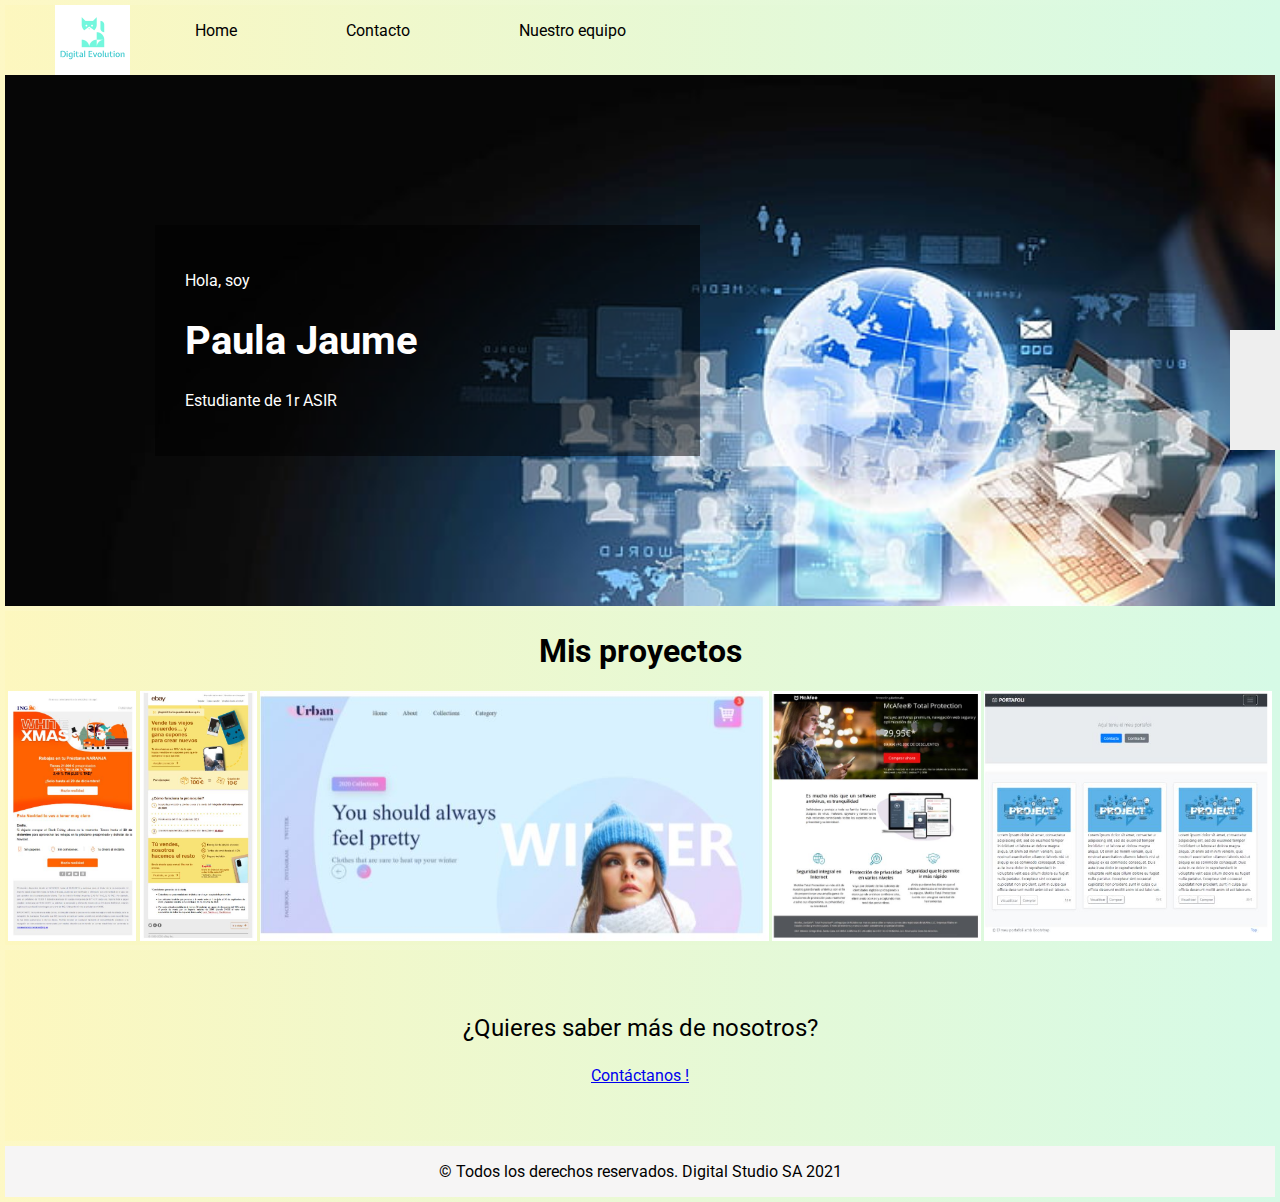
<file: index.html>
<!DOCTYPE html>
<html lang="en">
<head>
    <meta charset="UTF-8">
    <meta http-equiv="X-UA-Compatible" content="IE=edge">
    <meta name="viewport" content="width=device-width, initial-scale=1.0">
    <title>Portafolio</title>
    <link rel="stylesheet" href="https://cdnjs.cloudflare.com/ajax/libs/font-awesome/6.0.0-beta2/css/all.min.css" integrity="sha512-YWzhKL2whUzgiheMoBFwW8CKV4qpHQAEuvilg9FAn5VJUDwKZZxkJNuGM4XkWuk94WCrrwslk8yWNGmY1EduTA==" crossorigin="anonymous" referrerpolicy="no-referrer" />
    <link rel="stylesheet" href="./css/styles.css">
</head>
<body class="grid-container">

    <!--Menú vertical-->
    <div class="vertical-menu">
        <a href="https://www.youtube.com/user/VictorASIR"><i class="fab fa-youtube"></i></a>
        <a href="https://www.instagram.com/memes.programacion/"><i class="fab fa-instagram"></i></a>
        <a href="https://www.facebook.com/groups/177151769719998"><i class="fab fa-facebook"></i></a>
        <a href="https://twitter.com/EsosGatosLocos"><i class="fab fa-twitter-square"></i></a>
        <a href="https://www.tiktok.com/@jota.code?"><i class="fab fa-tiktok"></i></a>
    </div>

    <!--Menú principal-->
    <header class="header-flex-container">
        <div id="logo">
            <img src="./img/logo.png" alt="" height="75px">
        </div>
        <div>
            <nav>
                <ul>
                    <li><i class="fas fa-home"></i><a href="./index.html">Home</a></li>
                    <li><i class="far fa-address-card"></i><a href="./contacto.html">Contacto</a></li>
                    <li><i class="fas fa-users"></i><a href="./equipo.html">Nuestro equipo</a></li>
                </ul>
            </nav>
        </div>
    </header>

    <!--Banner-->
    <section id="banner">
        <div id="title">
            <p>Hola, soy</p>
            <h1>Paula Jaume</h1>
            <p>Estudiante de 1r ASIR</p>
        </div>
    </section>
    <!--Sección de los proyectos-->
    <main>
        <h1>Mis proyectos</h1>
        <div class="flex-container">
            <div>
                <img src="./img/proyecto-1.JPG" alt="">
            </div>
            <div>
                <img src="./img/proyecto-2.JPG" alt="">
            </div>
            <div>
                <img src="./img/proyecto-3.JPG" alt="">
            </div>
            <div>
                <img src="./img/proyecto-4.JPG" alt="">
            </div>
            <div>
                <img src="./img/proyecto-5.JPG" alt="">
            </div>
        </div>
    </main>
    <!--Contacto-->
    <aside>
        <div id="contacto-principal">
            <p id="proyecto">¿Quieres saber más de nosotros?</p>
            <p id="contratame"><a href="contacto.html">Contáctanos !</a></p>
        </div>
    </aside>
	<!--Pie de página-->
    <footer>
        <p>© Todos los derechos reservados.  Digital Studio SA 2021  </p>
    </footer>
</body>
</html>
</file>
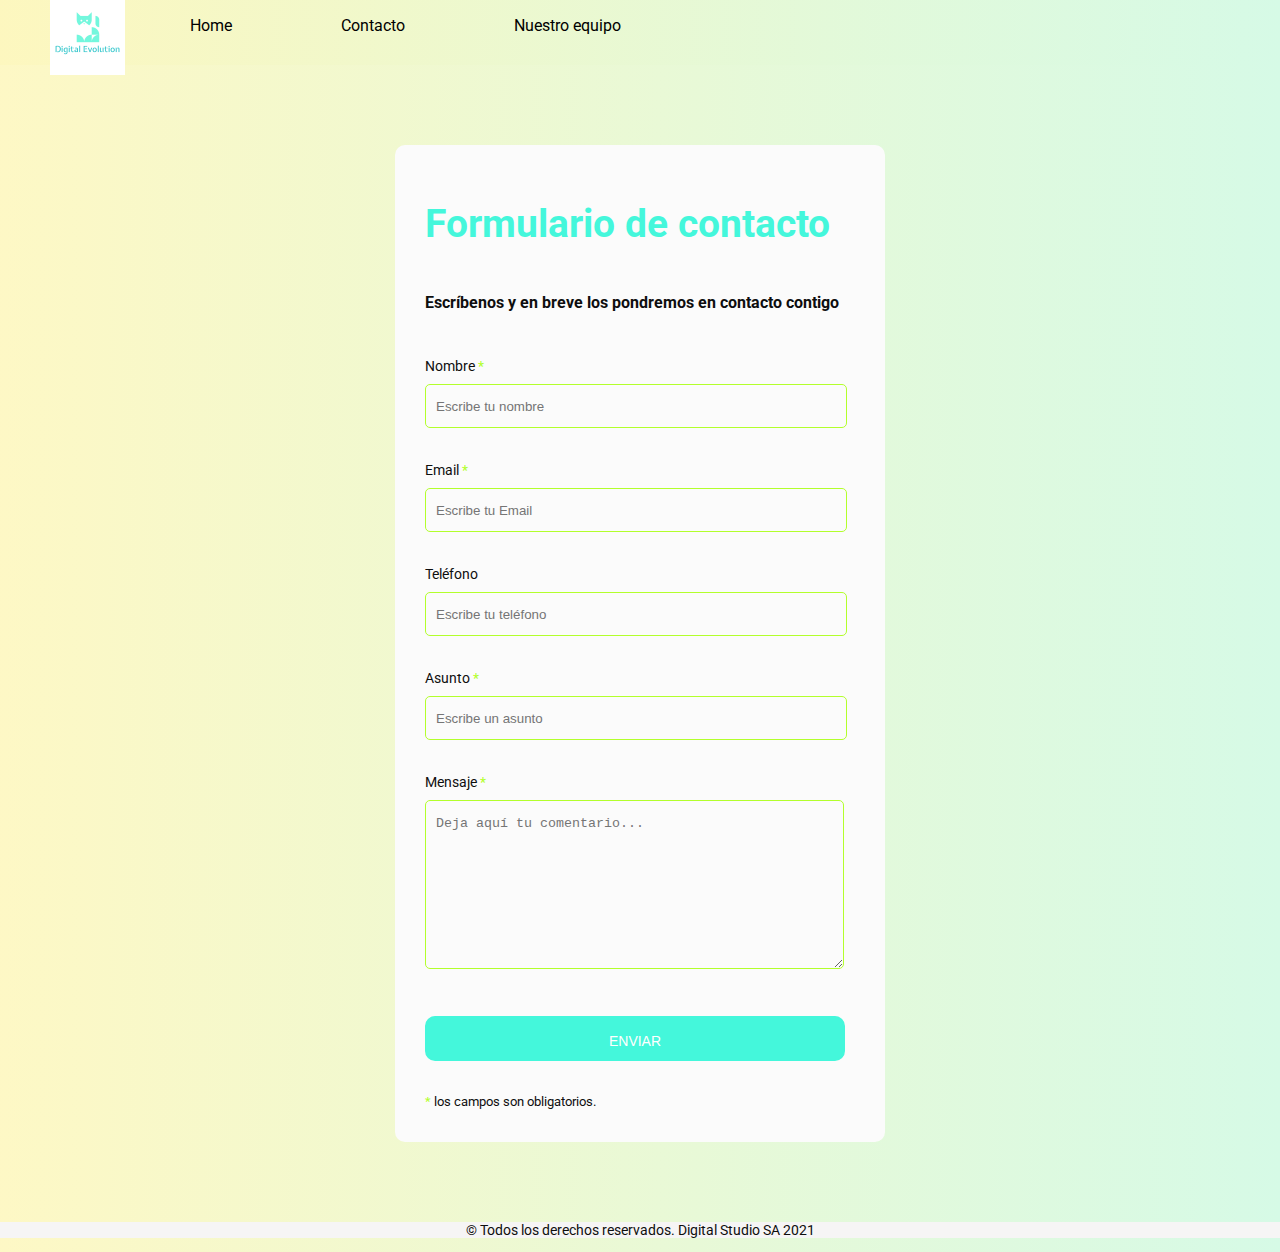
<file: contacto.html>
<!DOCTYPE html>
<html lang="en">
<head>
    <meta charset="UTF-8">
    <meta http-equiv="X-UA-Compatible" content="IE=edge">
    <meta name="viewport" content="width=device-width, initial-scale=1.0">
    <title>Contacto</title>
    <link rel="stylesheet" href="./css/styles.css">
    <link rel="stylesheet" href="./css/contacto.css">
    <link rel="stylesheet" href="https://cdnjs.cloudflare.com/ajax/libs/font-awesome/6.0.0-beta2/css/all.min.css" integrity="sha512-YWzhKL2whUzgiheMoBFwW8CKV4qpHQAEuvilg9FAn5VJUDwKZZxkJNuGM4XkWuk94WCrrwslk8yWNGmY1EduTA==" crossorigin="anonymous" referrerpolicy="no-referrer" />

</head>
<body>
    
    <!--Menú principal-->
    <header class="header-flex-container">
        <div id="logo">
            <img src="./img/logo.png" alt="" height="75px">
        </div>
        <div>
            <nav>
                <ul>
                    <li><i class="fas fa-home"></i><a href="./index.html">Home</a></li>
                    <li><i class="far fa-address-card"></i><a href="./contacto.html">Contacto</a></li>
                    <li><i class="fas fa-users"></i><a href="./equipo.html">Nuestro equipo</a></li>
                </ul>
            </nav>
        </div>
    </header>

    
    <!--Formulario para contactar-->
    <div class="contact_form">

        <div class="formulario">      
          <h1>Formulario de contacto</h1>
            <h3>Escríbenos y en breve los pondremos en contacto contigo</h3>
    
    
              <form action="submeter-formulario.php" method="post">       
    
                
                    <p>
                      <label for="nombre" class="colocar_nombre">Nombre
                        <span class="obligatorio">*</span>
                      </label>
                        <input type="text" name="introducir_nombre" id="nombre" required="obligatorio" placeholder="Escribe tu nombre">
                    </p>
                  
                    <p>
                      <label for="email" class="colocar_email">Email
                        <span class="obligatorio">*</span>
                      </label>
                        <input type="email" name="introducir_email" id="email" required="obligatorio" placeholder="Escribe tu Email">
                    </p>
                
                    <p>
                      <label for="telefone" class="colocar_telefono">Teléfono
                      </label>
                        <input type="tel" name="introducir_telefono" id="telefono" placeholder="Escribe tu teléfono">
                    </p>    
                      
                  
                    <p>
                      <label for="asunto" class="colocar_asunto">Asunto
                        <span class="obligatorio">*</span>
                      </label>
                        <input type="text" name="introducir_asunto" id="assunto" required="obligatorio" placeholder="Escribe un asunto">
                    </p>    
                  
                    <p>
                      <label for="mensaje" class="colocar_mensaje">Mensaje
                        <span class="obligatorio">*</span>
                      </label>                     
                                        <textarea name="introducir_mensaje" class="texto_mensaje" id="mensaje" required="obligatorio" placeholder="Deja aquí tu comentario..."></textarea> 
                                    </p>                    
                  
                    <button type="submit" name="enviar_formulario" id="enviar"><p>Enviar</p></button>
    
                    <p class="aviso">
                      <span class="obligatorio"> * </span>los campos son obligatorios.
                    </p>          
              
              </form>
        </div>  
      </div>

      <footer>
        <p>© Todos los derechos reservados.  Digital Studio SA 2021  </p>
      </footer>

</body>
</html>
</file>
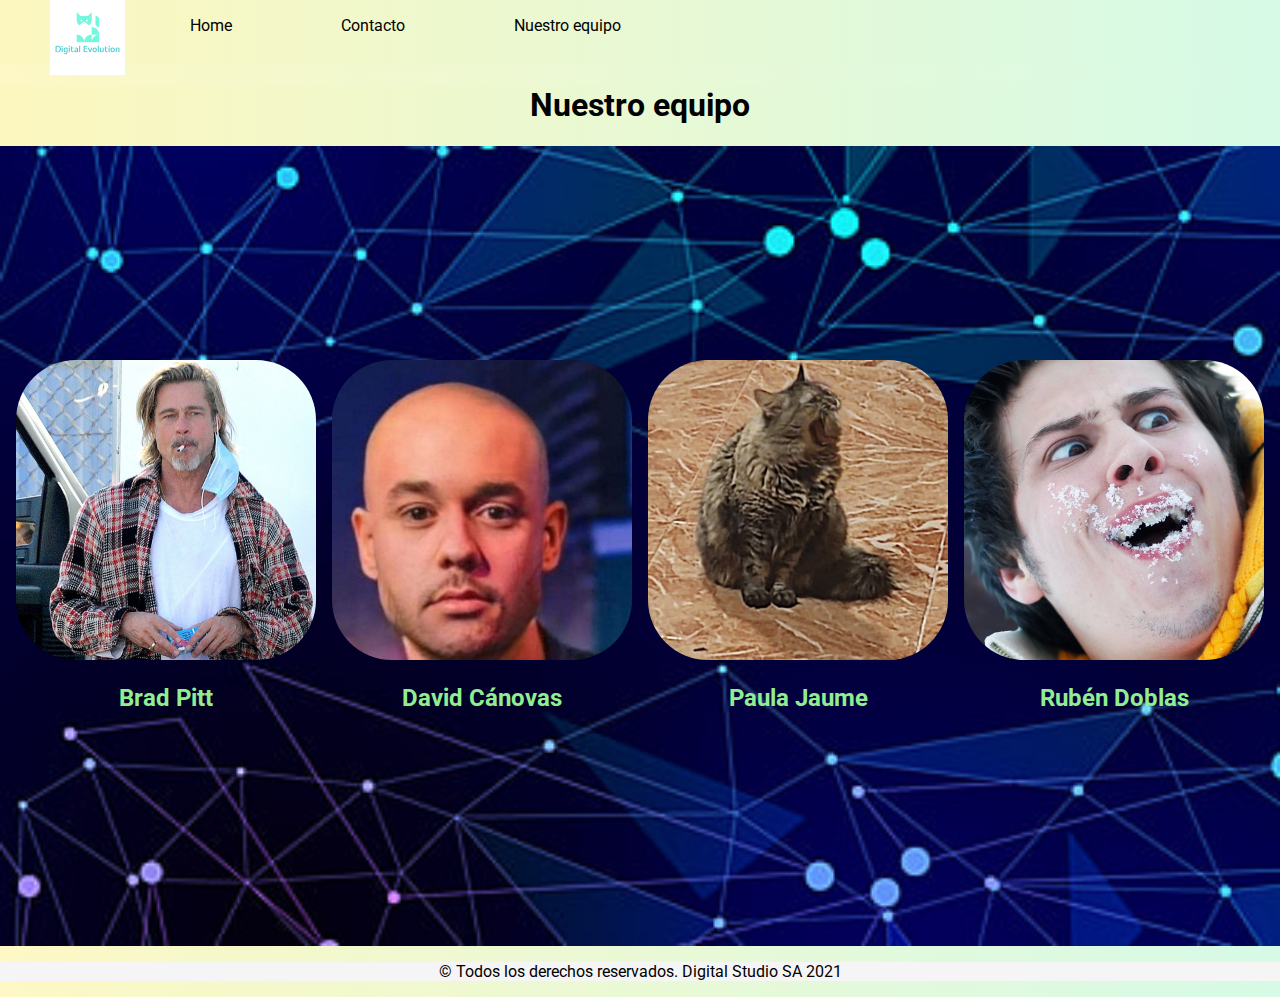
<file: equipo.html>
<!DOCTYPE html>
<html lang="en">
<head>
    <meta charset="UTF-8">
    <meta http-equiv="X-UA-Compatible" content="IE=edge">
    <meta name="viewport" content="width=device-width, initial-scale=1.0">
    <title>Nuestro equipo</title>
    <link rel="stylesheet" href="https://cdnjs.cloudflare.com/ajax/libs/font-awesome/6.0.0-beta2/css/all.min.css" integrity="sha512-YWzhKL2whUzgiheMoBFwW8CKV4qpHQAEuvilg9FAn5VJUDwKZZxkJNuGM4XkWuk94WCrrwslk8yWNGmY1EduTA==" crossorigin="anonymous" referrerpolicy="no-referrer" />
    <link rel="stylesheet" href="./css/styles.css">
    <link rel="stylesheet" href="./css/equipo.css">
</head>
<body>
    <!-- Menú principal-->
    <header class="header-flex-container">
        <div id="logo">
            <img src="./img/logo.png" alt="" height="75px">
        </div>
        <div>
            <nav>
                <ul>
                    <li><i class="fas fa-home"></i><a href="./index.html">Home</a></li>
                    <li><i class="far fa-address-card"></i><a href="./contacto.html">Contacto</a></li>
                    <li><i class="fas fa-users"></i><a href="./equipo.html">Nuestro equipo</a></li>
                </ul>
            </nav>
        </div>
    </header>
    <!--Nuestro equipo-->
    <main>
        <h1>Nuestro equipo</h1>
        <div id="equipo">
            <div>
                <img src="./img/brad-pitt.jpg" alt="">
                <h2>Brad Pitt</h2>
            </div>
            <div>
                <img src="./img/david-canovas.jpg" alt="">
                <h2>David Cánovas</h2>
            </div>
            <div>
                <img src="./img/paula-jaume.jpg" alt="">
                <h2>Paula Jaume</h2>
            </div>
            <div>
                <img src="./img/ruben-doblas.jpg" alt="">
                <h2>Rubén Doblas</h2>
            </div>
        </div>
    </main>
    <!--Pie de página-->
    <footer>
        <p>© Todos los derechos reservados.  Digital Studio SA 2021  </p>
    </footer>
</body>
</html>
</file>
<file: css/styles.css>
@import url('https://fonts.googleapis.com/css2?family=Roboto:ital,wght@1,700&display=swap');

html {
    background: linear-gradient(90deg, rgba(253,247,190,0.8955916473317865) 0%, rgba(214,250,230,1) 100%);
    font-family: 'Roboto', sans-serif;
}

/*Body*/
body {
    max-width: 1600px;
    margin: auto;
}

/*Header*/
header {
    background-color: white;
    color: black;
    height: 65px;
    background: rgb(253,247,190);
    background: linear-gradient(90deg, rgba(253,247,190,0.8955916473317865) 0%, rgba(214,250,230,1) 100%);
    grid-area: header;
    
}
.header-flex-container {
    display: flex;
}

#logo{
    font-size: 150%;
    padding-left: 50px;
    padding-bottom: 100px;
}
header nav ul {
    padding: 0;  
}
header nav ul li {
    list-style-type: none;
    display: inline;
    padding: 40px;  
}
header nav ul li a{
    color: black;
    text-decoration: none;
}
header nav ul li i{
    padding-right: 25px;
}




/*Menú vertical de redes sociales*/
.vertical-menu {
    width: 50px; 
    position: fixed;
    bottom: 0;
    right: 0;
    padding-bottom: 50vh;
}
  
.vertical-menu a {
    background-color: #eee; 
    color: black;
    display: block;
    padding: 12px; 
    text-decoration: none; 
}
  
.vertical-menu a:hover {
    background-color: #ccc;
  }


/*Banner*/
#banner {
    grid-area: banner;
    background-image: url(../img/banner-img.jpg);
    background-repeat: no-repeat;
    background-size: cover;
    max-height: 500px;
    padding: 150px;
    color: white;

}

#title {
    background-color:rgba(0,0,0,0.5);
    padding: 30px;
    width: 50%;
}
#title h1 {
    font-size: 40px;
}

/*Sección de los proyectos*/
main{
    grid-area: proyects;
    text-align: center;
    background: linear-gradient(90deg, rgba(253,247,190,0.8955916473317865) 0%, rgba(214,250,230,1) 100%);
}

main .flex-container{
    justify-content: space-evenly;
    flex-wrap: wrap;
}

main .flex-container img{
    height: 250px;
}

/*Grid template*/
.grid-container {
    display: grid;
    grid-template-columns: 1fr 1fr 1fr;
    grid-template-areas: 
    "header header header"
    "banner banner banner"
    "proyects proyects proyects"
    "contact contact contact"
    "footer footer footer";
    gap: 5px;
    padding: 5px;
}

.flex-container{
    display: flex;
}

/*Aside*/
aside{
    background: linear-gradient(90deg, rgba(253,247,190,0.8955916473317865) 0%, rgba(214,250,230,1) 100%);
    grid-area: contact;
    padding: 40px;
}

#contacto-principal{
    text-align: center;
}

#proyecto{
    font-size: x-large;
}

/*Footer*/
footer {
    background-color: rgb(246, 245, 245);
    text-align: center;
    grid-area: footer;
}
</file>
<file: css/contacto.css>
body{
    height: 100%;  
}
  
/*Formulario del contacto*/ 
.contact_form{  
    width: 460px; 
    height: auto;
    margin: 80px auto;
    border-radius: 10px;  
    padding-top: 30px;
    padding-bottom: 20px;  
    background-color: #fbfbfb; 
    padding-left: 30px; 
}
  
  
input{
    background-color: #fbfbfb; 
    width: 408px; 
    height: 40px; 
    border-radius: 5px;  
    border-style: solid; 
    border-width: 1px; 
    border-color: #B3FF2C; 
    margin-top: 10px;  
    padding-left: 10px;
    margin-bottom: 20px; 
}
  
  
textarea{
    background-color: #fbfbfb; 
    width: 405px; 
    height: 150px; 
    border-radius: 5px;  
    border-style: solid; 
    border-width: 1px; 
    border-color: #B3FF2C; 
    margin-top: 10px;  
    padding-left: 10px;
    margin-bottom: 20px; 
    padding-top: 15px; 
}
  
  
label{
    display: block; 
    float: center;  
}
  
  
button{
    height: 45px; 
    padding-left: 5px;
    padding-right: 5px;   
    margin-bottom: 20px; 
    margin-top: 10px;   
    text-transform: uppercase;
    background-color: #44F7DB; 
    border-color: #44F7DB; 
    border-style: solid; 
    border-radius: 10px;  
    width: 420px;   
    cursor: pointer;
}
  
  
button p{
    color: #fff; 
}
  
  
span{
    color: #B3FF2C; 
}
  
  
.aviso{
    font-size: 13px;  
    color: #0e0e0e;  
}
  
  
h1{
    font-size: 39px;  
    text-align: letf; 
    padding-bottom: 20px; 
    color: #44F7DB;
}
  
  
h3{
    font-size: 16px; 
    padding-bottom: 30px;
    color: #0e0e0e;   
}
  
  
p{
    font-size: 14px; 
    color: #0e0e0e; 
} 
.formulario input:focus{
    outline:0;
    border: 1px solid #97d848;
}
  
  
.formulario textarea:focus{
    outline:0;
    border: 1px solid #97d848;
}
</file>
<file: css/equipo.css>
/*Estilos usados para poner la gente que son parte del equipo*/
#equipo {
    background-image: url(../img/fondo.jpg);
    background-repeat: no-repeat;
    background-size: cover;
    height: 800px;
    display: flex;
    justify-content: space-evenly;
    text-align: center;
    color: lightgreen;
    align-items: center;
}

#equipo img{
    border-radius: 20%;
    width: 300px;
    height: 300px;
    object-fit: cover;
}
</file>
